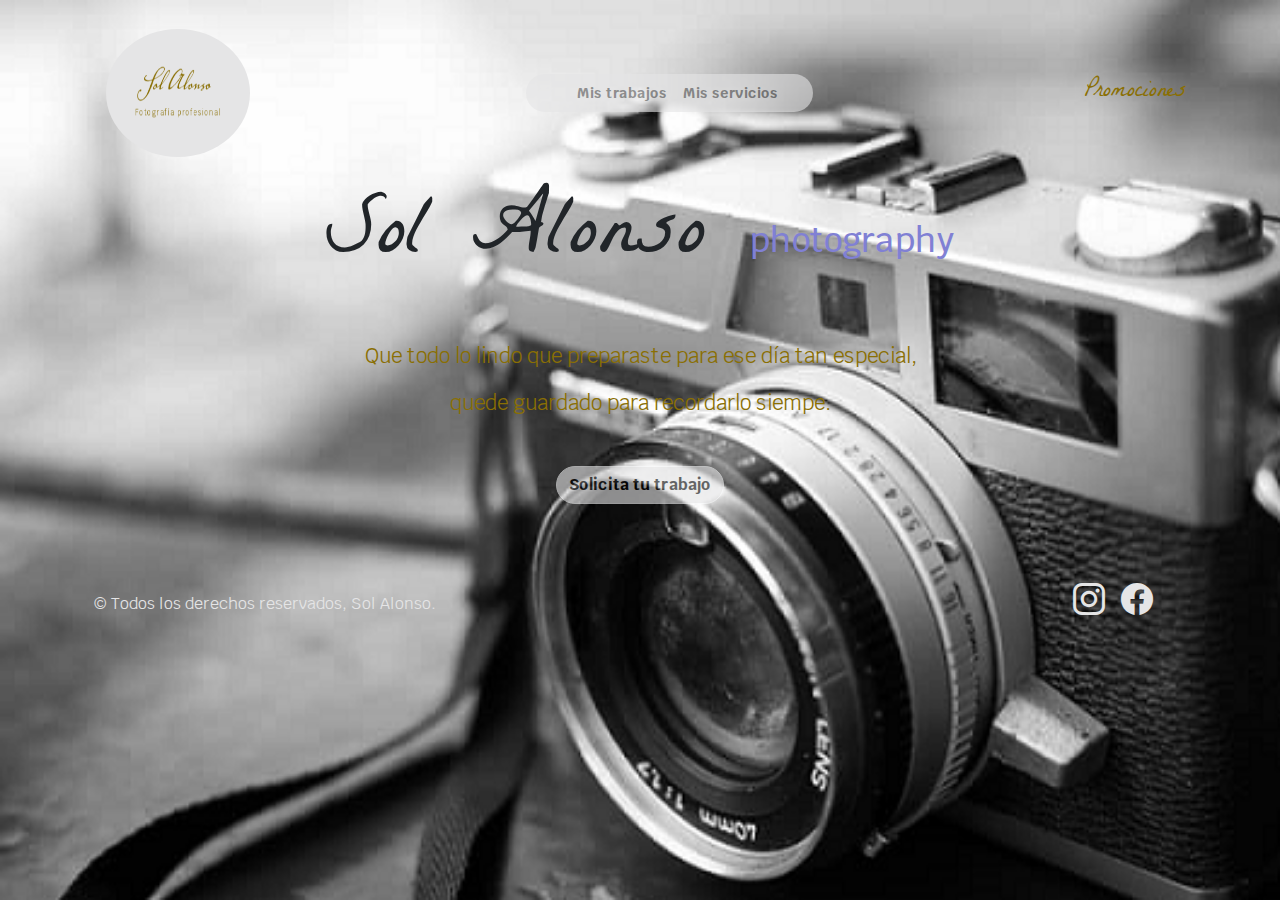
<file: index.html>
<!DOCTYPE html>
<html lang="en">
<head>
    <meta charset="UTF-8">
    <meta name="viewport" content="width=device-width, initial-scale=1.0">
    <link rel="icon" type="image/x-icon" href="./camara-favi.png">
    <title>Sol-fotografias</title>
    <link href="https://cdn.jsdelivr.net/npm/bootstrap@5.3.3/dist/css/bootstrap.min.css" rel="stylesheet" integrity="sha384-QWTKZyjpPEjISv5WaRU9OFeRpok6YctnYmDr5pNlyT2bRjXh0JMhjY6hW+ALEwIH" crossorigin="anonymous">
    <link rel="stylesheet" href="estilos.css">
    <link rel="stylesheet" href="https://cdn.jsdelivr.net/npm/bootstrap-icons@1.11.3/font/bootstrap-icons.min.css">
    <link rel="preconnect" href="https://fonts.googleapis.com">
    <link rel="preconnect" href="https://fonts.gstatic.com" crossorigin>
    <link href="https://fonts.googleapis.com/css2?family=Bona+Nova+SC:ital,wght@0,400;0,700;1,400&family=Krub:ital,wght@0,200;0,300;0,400;0,500;0,600;0,700;1,200;1,300;1,400;1,500;1,600;1,700&family=La+Belle+Aurore&display=swap" rel="stylesheet">
</head>
<body id="body-pp">
<div class="container">
<div class="container-fluid">
<nav class="navbar navbar-expand-lg  barra-nav">
  <div class="container">
    <a class="navbar-brand" href="#">
        <img class="borde-logo" src="./sa-logo.png" alt="Sol Alonso">
      </a>

    <button class="navbar-toggler" type="button" data-bs-toggle="collapse" data-bs-target="#navbarNav" aria-controls="navbarNav" aria-expanded="false" aria-label="Toggle navigation">
      <span class="navbar-toggler-icon"></span>
    </button>
    <div class="collapse navbar-collapse" id="navbarNav">
      <ul class="navbar-nav">
        <li class="nav-item">
          <a class="nav-link active" aria-current="page" href="#"></a>
        </li>
       
        <li class="nav-item">
          <a class="nav-link" href="trabajos.html">Mis trabajos</a>
        </li>
        <li class="nav-item">
          <a class="nav-link" href="servicios.html">Mis servicios</a>
        </li>
      </ul>
    </div>
  </div>
  <a class="nav-link" id="color-a" href="promo.html">Promociones</a>
</nav>     
    </div>
    <div class="container text-center mt-5">
        <h1>Sol Alonso 
            <span>photography</span>
        </h1>
    </div>
    <div class="container-fluid text-center mt-5">
        <p>Que todo lo lindo que preparaste para ese día tan especial,</p>
        <p> quede guardado para recordarlo siempe.</p>
    </div>
    <div class="container-fluid text-center mt-5">
        <a href="formulario.html">
            <button type="button" class="btn btn-light boton">Solicita tu trabajo</button> 
        </a>
    </div>
<footer class="pie mt-5">
      <div class="container">
        <div class="row">
          <div class="col-md-10 mt-3 d-flex align-items-center">
            <span class="pie-span mb-3 mb-md-0 ">© Todos los derechos reservados, Sol Alonso.</span>
          </div> 
          <ul class="col col-md-2 mt-4 justify-content-center list-unstyled d-flex">
            <li class="ms-3"><a class="iconos" href="https://www.instagram.com/?hl=es" target="_blank"><i class="bi bi-instagram"></i></a></li>
            <li class="ms-3"><a class="iconos" href="https://www.facebook.com/" target="_blank"><i class="bi bi-facebook"  ></i></a></li>
          </ul>
        </div>
      </div>
</footer>   
</div>         
<script src="https://cdn.jsdelivr.net/npm/bootstrap@5.3.3/dist/js/bootstrap.bundle.min.js" integrity="sha384-YvpcrYf0tY3lHB60NNkmXc5s9fDVZLESaAA55NDzOxhy9GkcIdslK1eN7N6jIeHz" crossorigin="anonymous"></script>  
</body>
</html>
</file>
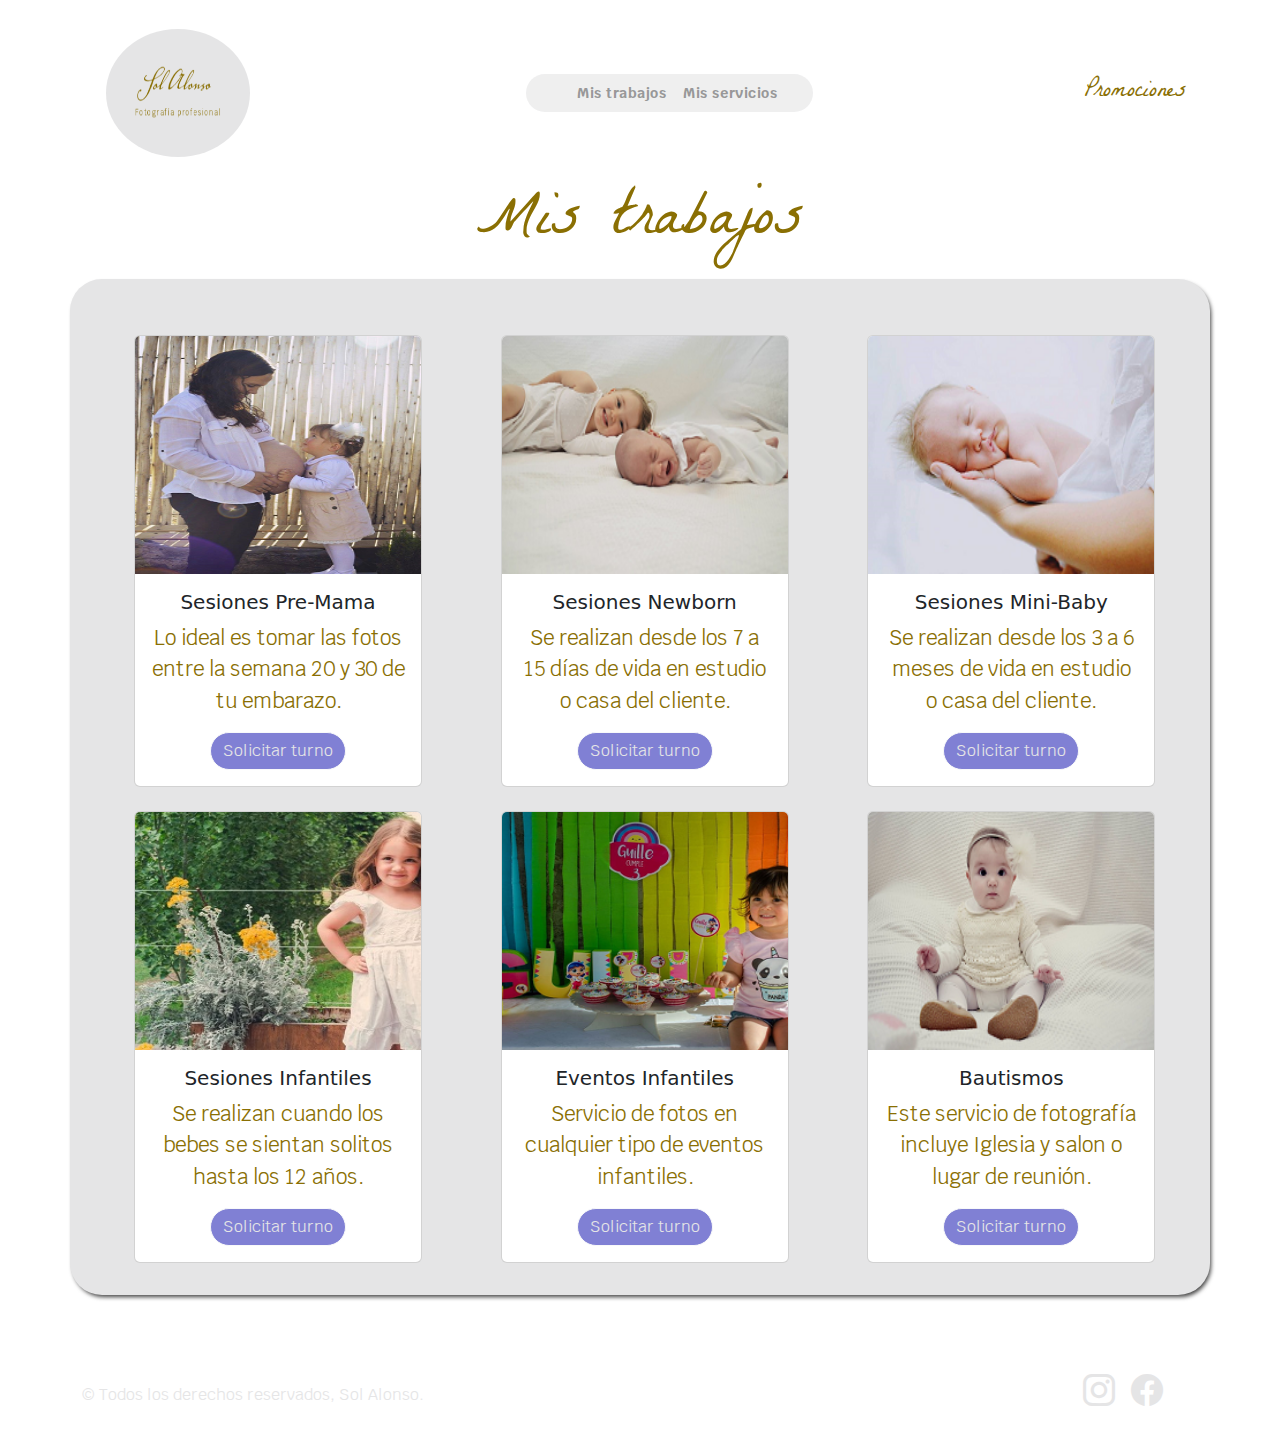
<file: trabajos.html>
<!DOCTYPE html>
<html lang="en">
<head>
    <meta charset="UTF-8">
    <meta name="viewport" content="width=device-width, initial-scale=1.0">
    <link rel="icon" type="image/x-icon" href="./camara-favi.png">
    <title>Mis Trabajos</title>
    <link rel="stylesheet" href="https://cdn.jsdelivr.net/npm/bootstrap-icons@1.11.3/font/bootstrap-icons.min.css">
    <link href="https://cdn.jsdelivr.net/npm/bootstrap@5.3.3/dist/css/bootstrap.min.css" rel="stylesheet" integrity="sha384-QWTKZyjpPEjISv5WaRU9OFeRpok6YctnYmDr5pNlyT2bRjXh0JMhjY6hW+ALEwIH" crossorigin="anonymous">
    <link rel="stylesheet" href="estilos.css">
    <link rel="stylesheet" href="https://cdn.jsdelivr.net/npm/bootstrap-icons@1.11.3/font/bootstrap-icons.min.css">
    <link rel="preconnect" href="https://fonts.googleapis.com">
    <link rel="preconnect" href="https://fonts.gstatic.com" crossorigin>
    <link href="https://fonts.googleapis.com/css2?family=Bona+Nova+SC:ital,wght@0,400;0,700;1,400&family=Krub:ital,wght@0,200;0,300;0,400;0,500;0,600;0,700;1,200;1,300;1,400;1,500;1,600;1,700&family=La+Belle+Aurore&display=swap" rel="stylesheet">
</head>
<body>
<div class="container">
<div class="container-fluid">
<nav class="navbar navbar-expand-lg  barra-nav">
  <div class="container">
    <a class="navbar-brand" href="index.html">
        <img class="borde-logo" src="./sa-logo.png" alt="Sol Alonso">
    </a>

    <button class="navbar-toggler" type="button" data-bs-toggle="collapse" data-bs-target="#navbarNav" aria-controls="navbarNav" aria-expanded="false" aria-label="Toggle navigation">
      <span class="navbar-toggler-icon"></span>
    </button>
    <div class="collapse navbar-collapse" id="navbarNav">
      <ul class="navbar-nav">
        <li class="nav-item">
          <a class="nav-link active" aria-current="page" href="#"></a>
        </li>
       
        <li class="nav-item">
          <a class="nav-link" href="trabajos.html">Mis trabajos</a>
        </li>
        <li class="nav-item">
          <a class="nav-link" href="servicios.html">Mis servicios</a>
        </li>
      </ul>
    </div>
  </div>
  <a class="nav-link" id="color-a" href="promo.html">Promociones</a>
</nav>     
</div>
</div>
<div class="container text-center mt-5">
    <h2>Mis trabajos</h1>
</div>
<div class="container mt-3 text-center sombra aliner">
    <div class="row">
        <div class="col-md-4 mt-4">
            <div class="card" style="width: 18rem;">
                <img src="./ma1.png" class="card-img-top d-none d-md-block" alt="...">
                <div class="card-body">
                  <h5 class="card-title">Sesiones Pre-Mama</h5>
                  <p class="card-text">Lo ideal es tomar las fotos entre la semana 20 y 30 de tu embarazo.</p>
                  <a href="formulario.html" class="btn btn-s btn-light">Solicitar turno</a>
                </div>
              </div>
        </div>

        <div class="col-md-4 mt-4">
            <div class="card" style="width: 18rem;">
                <img src="./mini2.png" class="card-img-top d-none d-md-block" alt="...">
                <div class="card-body">
                  <h5 class="card-title">Sesiones Newborn</h5>
                  <p class="card-text">Se realizan desde los 7 a 15 días de vida en estudio o casa del cliente.</p>
                  <a href="formulario.html" class="btn btn-s btn-light">Solicitar turno</a>
                </div>
              </div>
        </div>

        <div class="col-md-4 mt-4">
            <div class="card" style="width: 18rem;">
                <img src="./mini3.png" class="card-img-top d-none d-md-block" alt="...">
                <div class="card-body">
                  <h5 class="card-title">Sesiones Mini-Baby</h5>
                  <p class="card-text">Se realizan desde los 3 a 6 meses de vida en estudio o casa del cliente.</p>
                  <a href="formulario.html" class="btn btn-s btn-light">Solicitar turno</a>
                </div>
              </div>
        </div>
    </div>
    <div class="row">
        <div class="col-md-4 mt-4">
            <div class="card" style="width: 18rem;">
                <img src="./tere1.jpg" class="card-img-top d-none d-md-block" alt="...">
                <div class="card-body">
                  <h5 class="card-title">Sesiones Infantiles</h5>
                  <p class="card-text">Se realizan cuando los bebes se sientan solitos hasta los 12 años.</p>
                  <a href="formulario.html" class="btn btn-s btn-light">Solicitar turno</a>
                </div>
              </div>
        </div>

        <div class="col-md-4 mt-4">
            <div class="card" style="width: 18rem;">
                <img src="./guille1.png" class="card-img-top d-none d-md-block" alt="...">
                <div class="card-body">
                  <h5 class="card-title">Eventos Infantiles</h5>
                  <p class="card-text">Servicio de fotos en cualquier tipo de eventos infantiles.</p>
                  <a href="formulario.html" class="btn btn-s btn-light">Solicitar turno</a>
                </div>
              </div>
        </div>

        <div class="col-md-4 mt-4">
            <div class="card" style="width: 18rem;">
                <img src="./tere-bau.png" class="card-img-top d-none d-md-block" alt="...">
                <div class="card-body">
                  <h5 class="card-title">Bautismos</h5>
                  <p class="card-text">Este servicio de fotografía incluye Iglesia y salon o lugar de reunión.</p>
                  <a href="formulario.html" class="btn btn-s btn-light">Solicitar turno</a>
                </div>
              </div>
        </div>
    </div>
</div>

<footer class="pie mt-5" >
        <div class="container">
          <div class="row">
            <div class="col-md-10 mt-3 d-flex align-items-center">
              <span class="pie-span mb-3 mb-md-0 ">© Todos los derechos reservados, Sol Alonso.</span>
            </div> 
            <ul class="col col-md-2 mt-4 justify-content-center list-unstyled d-flex">
              <li class="ms-3"><a class="iconos" href="https://www.instagram.com/?hl=es" target="_blank"><i class="bi bi-instagram"></i></a></li>
              <li class="ms-3"><a class="iconos" href="https://www.facebook.com/" target="_blank"><i class="bi bi-facebook"  ></i></a></li>
            </ul>
          </div>
        </div>
</footer>   
    
<script src="https://cdn.jsdelivr.net/npm/bootstrap@5.3.3/dist/js/bootstrap.bundle.min.js" integrity="sha384-YvpcrYf0tY3lHB60NNkmXc5s9fDVZLESaAA55NDzOxhy9GkcIdslK1eN7N6jIeHz" crossorigin="anonymous"></script>  
</body>
</html>
</file>
<file: estilos.css>
#body-pp{
    background-image: url(fotocamara1.png);
    background-repeat: no-repeat;
    background-size: cover;
    background-attachment: fixed;
}

.borde-logo{
    border-radius: 50%;
    height: 8rem;
    width: 9rem;
}
.navbar {
    display: flex;
    justify-content: center;
    align-items: center;
    width: 100%;
    padding: 0;
    font-family: "Krub", sans-serif;
    font-weight: bold;
    font-size: 0.9rem !important;
}

.navbar .container {
    display: flex;
    justify-content: space-between;
    align-items: center;
    max-width: 1200px;
    width: 100%;
}

.navbar-collapse {
    display: flex;
    justify-content: center;
    background-color: #e5e5e6;
    opacity: 0.6;
    margin: 0 260px;
    border-radius: 22px;
}

.navbar-nav {
    display: flex;
    justify-content: center;
}
.container-carru {
    border-radius: 2rem !important;
}
h1{
    font-size: 5.5rem;
    font-family: "La Belle Aurore", cursive;
}
span{
    color: #8080D4;
    font-size: 2.1rem;
    font-family: "Krub", sans-serif;
}
.boton{
    opacity: 0.6;
    color: black;
    font-weight: bold;
    font-family: "Krub", sans-serif;
}
.barra-nav{
   top: 1.5rem;
}
.pie{
    background-image: url(fotocamara1.png);
    background-repeat: no-repeat;
    background-size: cover;
    background-attachment: fixed;
    bottom: 3rem; 
    width: 100%
}
.pie-span{
    font-size: 1rem !important;
    color: #e5e5e6 !important;
}
p{
    color: #8A6F03;
    font-family:"Krub", sans-serif;
    font-size: 1.3rem;
    font-weight:initial;
}
.iconos{
    color: #e5e5e6;
    font-size: 2rem;
}
.btn{
    border-radius: 22px;
    background-color: #e5e5e6 !important;
}
#color-a{
    color: #8A6F03;
    font-family: "La Belle Aurore", cursive;
    font-size: 1.5rem;
    font-weight: lighter;
}
.imagen-ta{
    width: 100%;
    height: 400px;
}

#titulo-se{
    font-size: 0.9rem;
    color: #8080D4;
}

.circulo{
    border-radius: 50%;
    background-color: #8080D4;
    height: 9.8rem;
    width: 9.8rem;
    margin-left: auto;
}
h4{
    font-size: 1.02rem;
    color: #8080D4;
    font-family:"Krub", sans-serif; 
}
.ver{
    text-align: center;
}
.sombra{
    -webkit-box-shadow: 2px 3px 4px -1px rgba(0,0,0,0.75);
    -moz-box-shadow: 2px 3px 4px -1px rgba(0,0,0,0.75);
     box-shadow: 2px 3px 4px -1px rgba(0,0,0,0.75);
     background-color: #e5e5e6 ;
     padding: 2rem;
     border-radius: 2rem;
}
.icono-ser{
    font-size: 6rem !important;
    color:#e5e5e6 !important;
}
.btn-s{
    background-color: #8080D4 !important;
    color: #e5e5e6 !important;
    font-family:"Krub", sans-serif;
}
h2{
    color: #8A6F03;
    font-size: 4rem;
    font-family: "La Belle Aurore", cursive;
}

#letras-formulario{
    color: #8080D4;
    font-family:"Krub", sans-serif; 
    font-size: 1rem;
}
.card{
    margin-left: 2rem !important;
    margin-right: 2rem !important;
}
.letra-titulo-modal{
    font-family: "La Belle Aurore";
    font-size: 2rem !important;
}
#letra-modal{
    font-family: "Krub";
    font-size: 1rem;
    color: #8080D4;
}
.card-img-top{
    height: 14.9rem !important;
}
.texto-h4{
    margin-left: auto;
}
.alinear{
    display: flex;
    justify-content:center;
}
</file>
